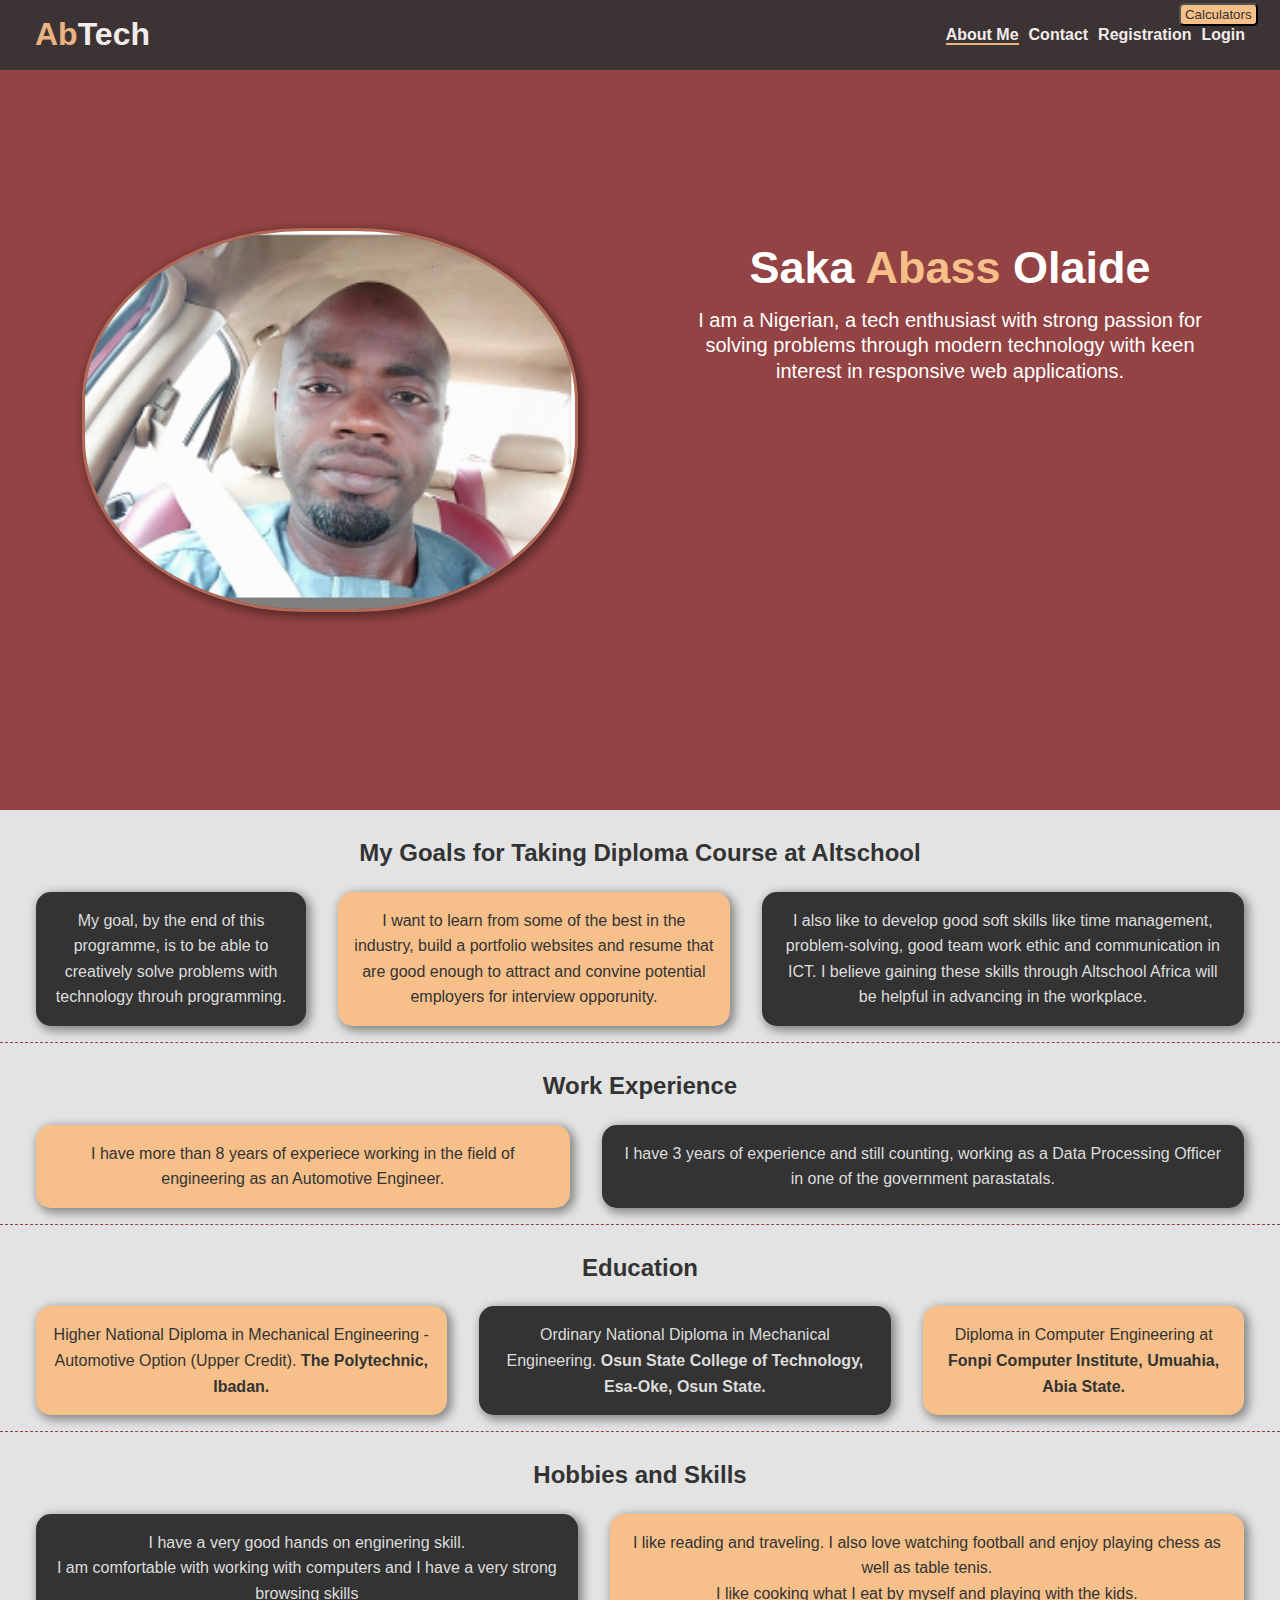
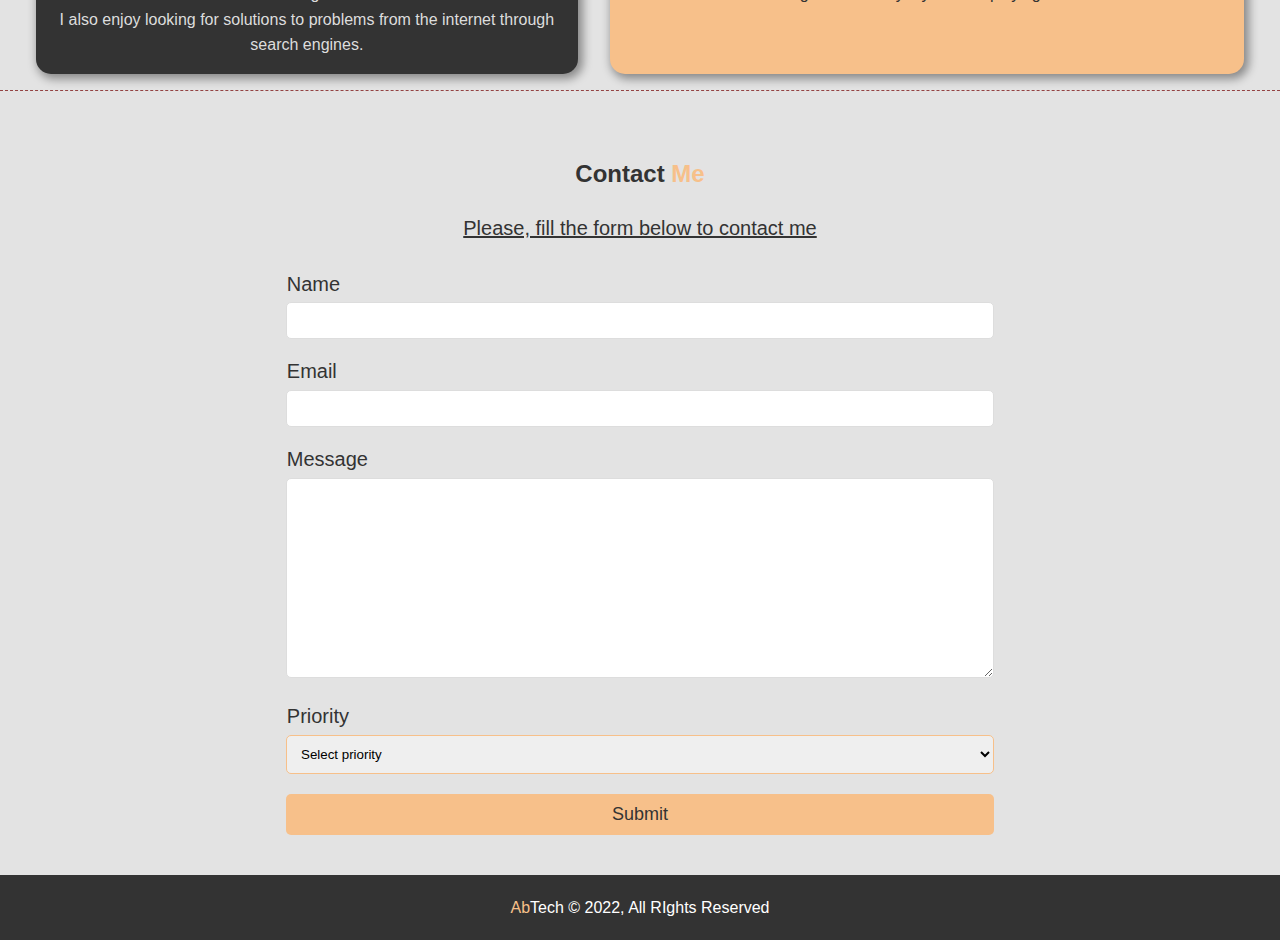
<file: index.html>
<!DOCTYPE html>
<html lang="en">

<head>
   <meta charset="UTF-8">
   <meta http-equiv="X-UA-Compatible" content="IE=edge">
   <meta name="viewport" content="width=device-width, initial-scale=1.0">
   <link rel="stylesheet" href="style.css">
   <title>About Me</title>
</head>

<!-- nav & introduction -->

<body>
   <a href="calculator.html"><button id="calculator">Calculators</button></a>
   <div id="home">
      <header class="head">
         <div id="navbar" class="navbar top">
            <h1 class="logo">
               <a href="index.html" id="hover-logo"><span class="text-pry">Ab</span>Tech</a>
            </h1>
            <nav>
               <ul>
                  <li><a href="#home" class="current">About Me</a></li>
                  <li><a href="#contact-form">Contact</a></li>
                  <li><a href="registration.html">Registration</a></li>
                  <li><a href="login.html">Login</a></li>
               </ul>
            </nav>
         </div>
         <section class="description">
            <div class="description-flex">
               <div class="flex-image"><img src="myimg.png" alt="my image"></div>
               <div class="flex-content">
                  <h1 id="myname">Saka <span class="text-pry"> Abass</span> Olaide</h1>
                  <p id="p-intro">I am a Nigerian, a tech enthusiast with strong passion for solving problems through
                     modern technology with keen interest in responsive web applications.</p>
               </div>
            </div>
         </section>
      </header>

      <main>
         <!-- goals -->
         <section class="section">
            <h2>My Goals for Taking Diploma Course at Altschool</h2>
            <div class="experience">
               <div class="div-p bg-sec-color">
                  <p>My goal, by the end of this programme, is to be able to creatively solve problems with technology
                     throuh
                     programming.</p>
               </div>
               <div class="bg-pry-color div-p">
                  <p>I want to learn from some of the best in the industry, build a portfolio websites and resume that
                     are
                     good enough to attract and convine potential employers for interview opporunity.</p>
               </div>
               <div class="div-p bg-sec-color">
                  <p>I also like to develop good soft skills like time management, problem-solving, good team work ethic
                     and
                     communication in ICT. I believe gaining these skills through Altschool Africa will be helpful in
                     advancing
                     in the workplace.</p>
               </div>
            </div>
         </section>

         <!-- work experience -->
         <section class="section">
            <h2>Work Experience</h2>
            <div class="experience">
               <div class="div-p bg-pry-color">
                  <p>I have more than 8 years of experiece working in the field of engineering as an Automotive
                     Engineer.
                  </p>
               </div>
               <div class="div-p bg-sec-color">
                  <p>I have 3 years of experience and still counting, working as a Data Processing Officer in one of the
                     government parastatals.</p>
               </div>
            </div>
         </section>

         <!-- education -->
         <section class="section">
            <h2>Education</h2>
            <div class="experience">
               <div class="div-p bg-pry-color">
                  <p>Higher National Diploma in Mechanical Engineering - Automotive Option (Upper Credit).<span
                        class="poly"> The Polytechnic, Ibadan.</span></p>
               </div>
               <div class="bg-sec-color div-p">
                  <p>Ordinary National Diploma in Mechanical Engineering.<span class="poly"> Osun State College of
                        Technology, Esa-Oke, Osun State.</p>
               </div>
               <div class="div-p bg-pry-color">
                  <p>Diploma in Computer Engineering at<span class="poly"> Fonpi Computer Institute, Umuahia, Abia
                        State.
                  </p>
               </div>
            </div>
         </section>

         <!-- hobbies and skills -->
         <section class="section section1">
            <h2>Hobbies and Skills</h2>
            <div class="experience">
               <div class="div-p bg-sec-color">
                  <p>I have a very good hands on enginering skill.</p>
                  <p>I am comfortable with working with computers and I have a very strong browsing skills</p>
                  <p>I also enjoy looking for solutions to problems from the internet through search engines.</p>
               </div>
               <div class="div-p bg-pry-color">
                  <p>I like reading and traveling. I also love watching football and enjoy playing chess as well as
                     table
                     tenis.</p>
                  <p>I like cooking what I eat by myself and playing with the kids.</p>
               </div>
            </div>
         </section>


         <!-- contact form -->
         <section id="contact-form" class="form-padding">
            <h2 class="header_prt">Contact <span class="text-pry">Me</span></h2>
            <p id="contact-p">Please, fill the form below to contact me</p>
            <div class="container">
               <form>
                  <div class="form-group">
                     <label for="name">Name</label>
                     <input type="text" name="name" id="name">
                  </div>
                  <div class="form-group">
                     <label for="email">Email</label>
                     <input type="email" name="email" id="email">
                  </div>
                  <div class="form-group">
                     <label for="message">Message</label>
                     <textarea name="message" id="message"></textarea>
                  </div>
                  <div class="form-group">
                     <label for="priority">Priority</label>
                     <select name="priority" id="priority">
                        <option value="dash">Select priority</option>
                        <option value="business">High</option>
                        <option value="casual">Intermediate</option>
                        <option value="others">Low</option>
                     </select>
                  </div>
                  <button type="submit" id="contact-btn" class="btn btn-pry">Submit</button>
               </form>
            </div>
         </section>

         <div class="clr"></div>
         <footer id="main-footer">
            <p><span class="text-pry">Ab</span>Tech &copy; 2022, All RIghts Reserved</p>
         </footer>
      </main>
   </div>

   </div>
</body>

</html>

</html>
</file>
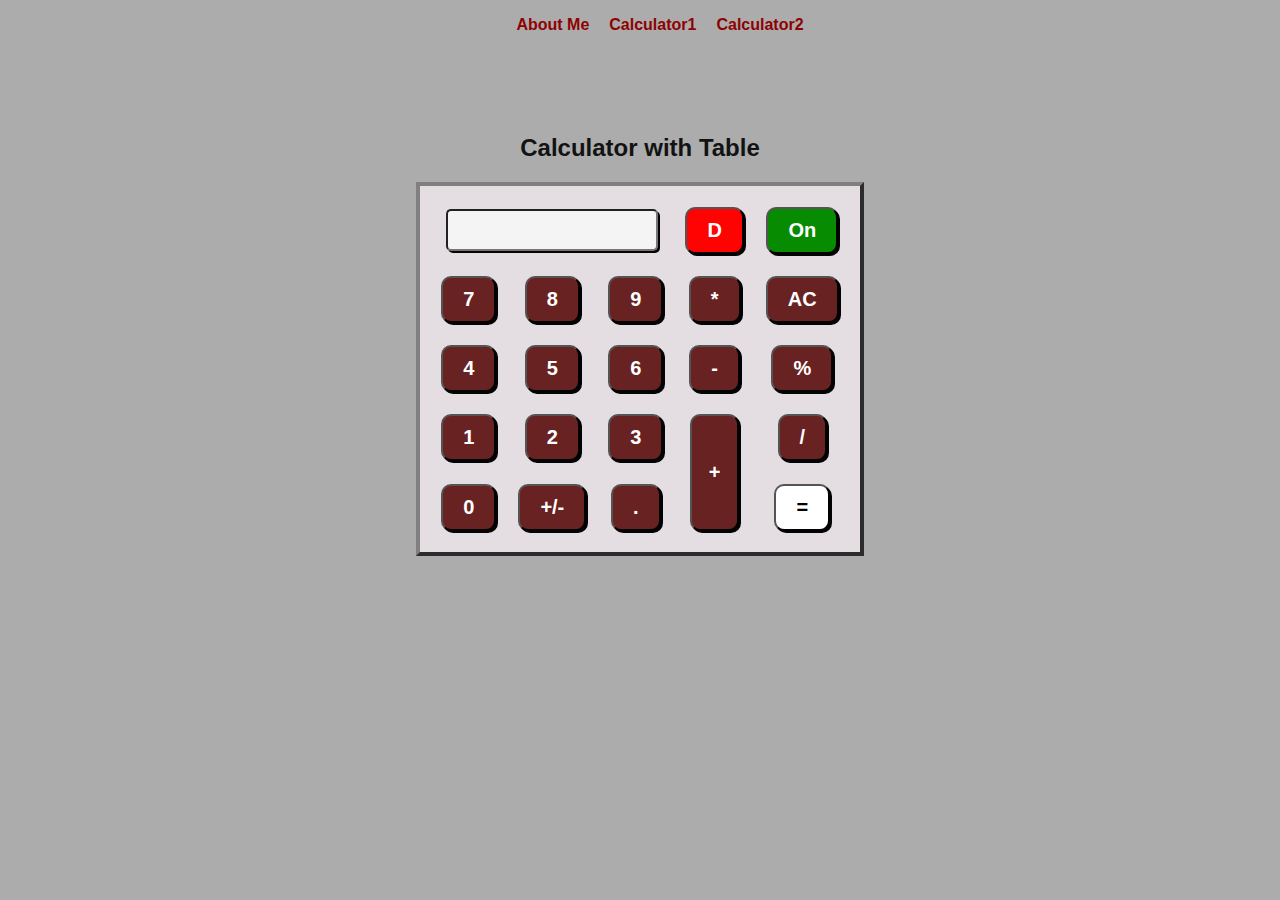
<file: calculator.html>
<!DOCTYPE html>
<html lang="en">

<head>
   <meta charset="UTF-8">
   <meta http-equiv="X-UA-Compatible" content="IE=edge">
   <meta name="viewport" content="width=device-width, initial-scale=1.0">
   <style>
      h2 {
         text-align: center;
         color: #121212;
      }

      body {
         font-family: Arial, Helvetica, sans-serif;
         background: #acacac;
      }

      ul {
         display: flex;
         margin-bottom: 100px;
         list-style: none;
         justify-content: center;
      }

      ul li {
         padding: 0px 10px;
      }

      a {
         text-decoration: none;
         color: #8f0202;
         font-weight: bold;
      }

      #answer-box {
         width: 200px;
         height: 30px;
         font-size: 30px;
      }

      table {
         background: #e4dde1;
      }

      table input {
         background: #f4f4f4;
      }

      td {
         text-align: center;
         border: none;
      }

      button {
         padding: 10px 20px;
         font-weight: bold;
         font-size: 20px;
         background-color: #692222;
         color: #fff;
         border-radius: 10px;
         box-shadow: 2px 2px #030303;
      }

      button:hover {
         opacity: 0.7;
      }

      #plus {
         padding: 45px 17px;
      }

      input {
         border-radius: 5px;
         padding: 4px;
         box-shadow: 2px 2px #030303;
      }

      #d-btn {
         background: #ff0303;
         color: #fff;
         box-shadow: 2px 2px #030303;
      }

      #on {
         background: #078b00;
         color: #fff;
         box-shadow: 2px 2px #030303;
      }

      #equal {
         background: #fff;
         color: #000;
      }
   </style>

   <title>Basic Calculator</title>
</head>

<body id="home">
   <div>
      <ul>
         <li><a href="index.html">About Me</a></li>
         <li><a href="#home">Calculator1</a></li>
         <li><a href="calculator_by_flex.html">Calculator2</a></li>
      </ul>
   </div>
   <div>
      <h2 id="home">Calculator with Table</h2>

      <table border="4px" width="300px" cellspacing="20px" align="center" style="font-weight: bold;">

         <tr>
            <td colspan="3" style="border: 0px">
               <input type="text" id="answer-box">
            </td>

            <td><button id="d-btn">D</button></td>
            <td><button id="on">On</button></td>
         </tr>

         <tr>
            <td><button>7</button></td>
            <td><button>8</button></td>
            <td><button>9</button></td>
            <td><button>*</button></td>
            <td><button>AC</button></td>
         </tr>

         <tr>
            <td><button>4</button></td>
            <td><button>5</button></td>
            <td><button>6</button></td>
            <td><button>-</button></td>
            <td><button>%</button></td>
         </tr>

         <tr>
            <td><button>1</button></td>
            <td><button>2</button></td>
            <td><button>3</button></td>
            <td rowspan="2"><button id="plus">+</button></td>
            <td><button>/</button></td>
         </tr>
         <tr>
            <td><button>0</button></td>
            <td><button>+/-</button></td>
            <td><button>.</button></td>
            <td><button id="equal">=</button></td>
         </tr>
      </table>
   </div>
</body>

</html>
</file>
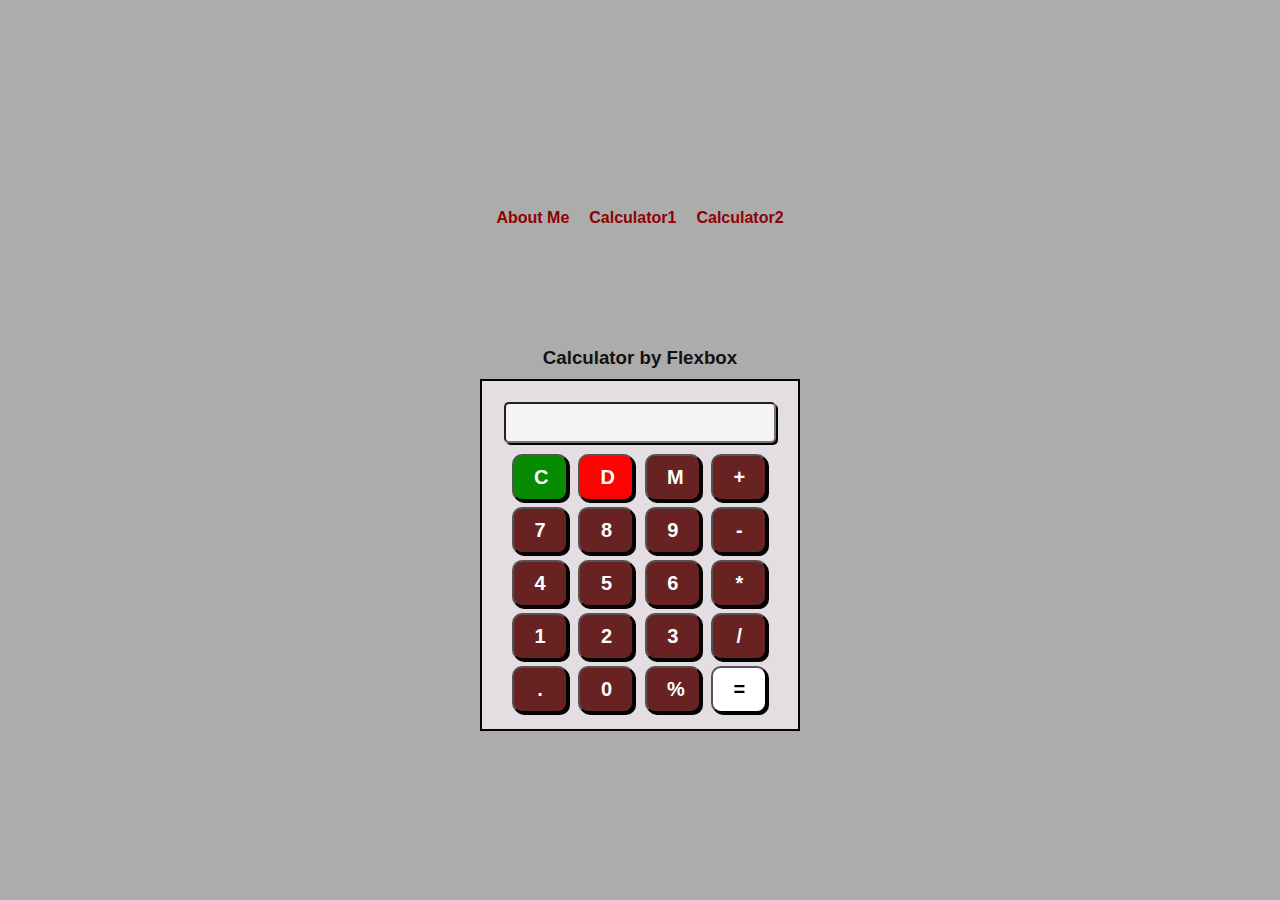
<file: calculator_by_flex.html>
<!DOCTYPE html>
<html lang="en">

<head>
   <meta charset="UTF-8">
   <meta http-equiv="X-UA-Compatible" content="IE=edge">
   <meta name="viewport" content="width=device-width, initial-scale=1.0">
   <title>Calculator</title>
   <link rel="stylesheet" href="style_calculator.css">
</head>

<body>
   <div>
      <ul>
         <li><a href="index.html">About Me</a></li>
         <li><a href="calculator.html">Calculator1</a></li>
         <li><a href="#by_flex.html">Calculator2</a></li>
      </ul>
   </div>

   <h3 id="by_flex">Calculator by Flexbox</h3>
   <div class="container">
      <form class="calculator" name="calculator">
         <input class="value" type="text" name="text" readonly="">
         <div class="container2">
            <div class="one">
               <button value="c" id="on">C</button>
               <button value="/" id="d-btn">D</button>
               <button value="*">M</button>
               <button value="7">+</button>
            </div>
            
            <div>
               <button value="8">7</button>
               <button value="9">8</button>
               <button value="-">9</button>
               <button value="4">-</button>
            </div>
            
            <div>
               <button value="5">4</button>
               <button value="6">5</button>
               <button value="+">6</button>
               <button value="3">*</button>
            </div>
            
            <div>
               <button value="2">1</button>
               <button value="1">2</button>
               <button value="0">3</button>
               <button value="00">/</button>
            </div>
            
            <div>
               <button value=".">.</button>
               <button value="=">0</button>
               <button value="=">%</button>
               <button value="=" id="equal">=</button>
            </div>
         </div>
      </form>
   </div>
</body>

</html>
</file>
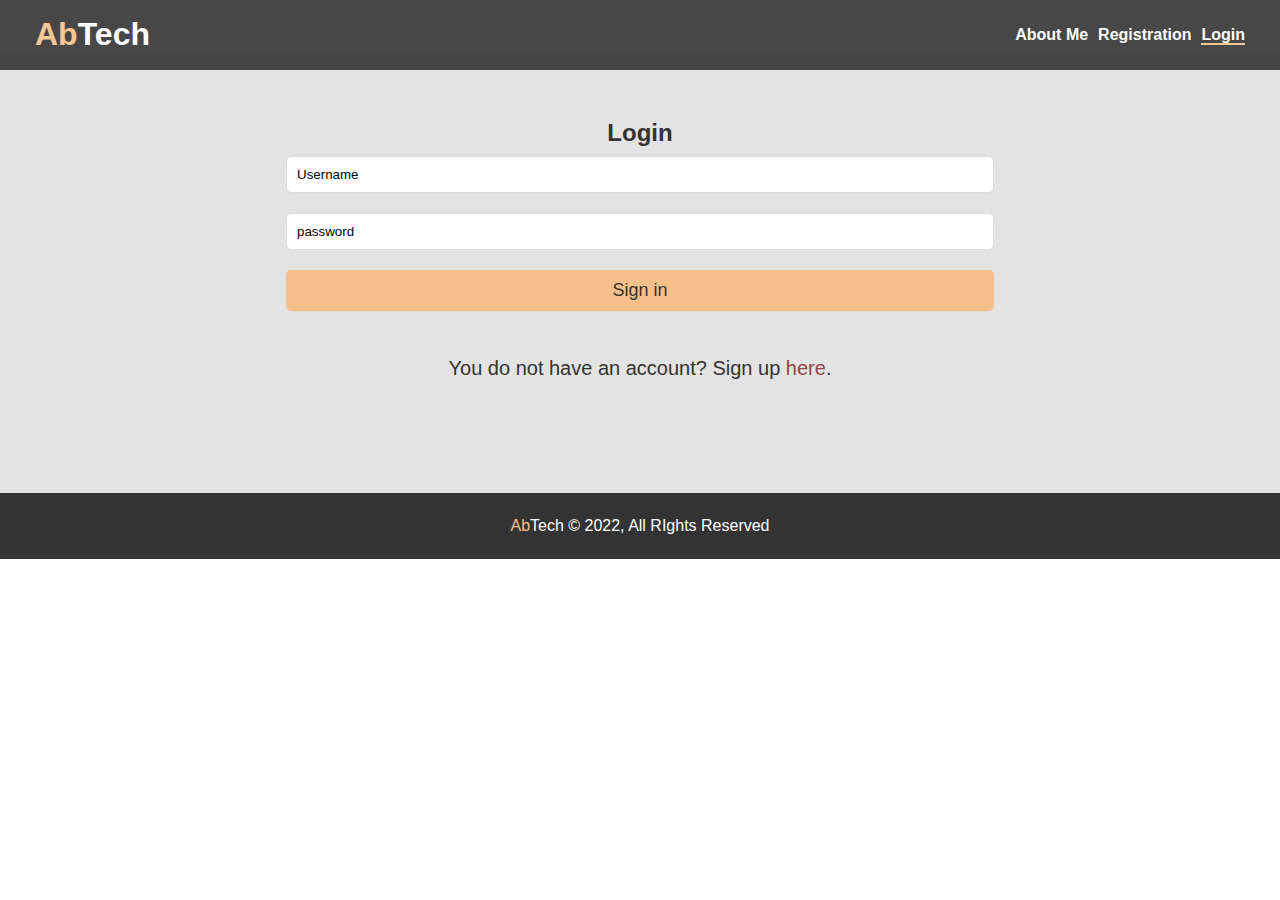
<file: login.html>
<!DOCTYPE html>
<html lang="en">

<head>
   <meta charset="UTF-8">
   <meta http-equiv="X-UA-Compatible" content="IE=edge">
   <meta name="viewport" content="width=device-width, initial-scale=1.0">

   <link rel="stylesheet" href="style.css">
   <title>Login Page</title>
</head>

<body id="login">
   <header>
      <div id="navbar" class="navbar top">
         <h1 class="logo">
            <a href="index.html"><span class="text-pry">Ab</span>Tech</a>
         </h1>
         <nav>
            <ul>
               <li><a href="index.html">About Me</a></li>
               <li><a href="registration.html">Registration</a></li>
               <li><a href="#login" class="current">Login</a></li>
            </ul>
         </nav>
      </div>
   </header>


   <main>
      <section id="contact-form" class="form-padding low">
         <h2 class="header_prt">Login</h2>
         <div class="container">
            <form>
               <div class="form-group">
                  <input type="text" name="name" placeholder="Username" required>
               </div>
               <div class="form-group">
                  <input type="password" name="password" placeholder="password" required>
               </div>
               <button type="submit" id="contact-btn" class="btn btn-pry">Sign in</button>
               <br><br>
               <p id="already">You do not have an account? Sign up<a href="registration.html"> here</a>.</p>
            </form>
         </div>
      </section>
      <br><br>
      <footer id="main-footer">
         <p><span class="text-pry">Ab</span>Tech &copy; 2022, All RIghts Reserved</p>
      </footer>
      </footer>
   </main>
</body>

</html>
</file>
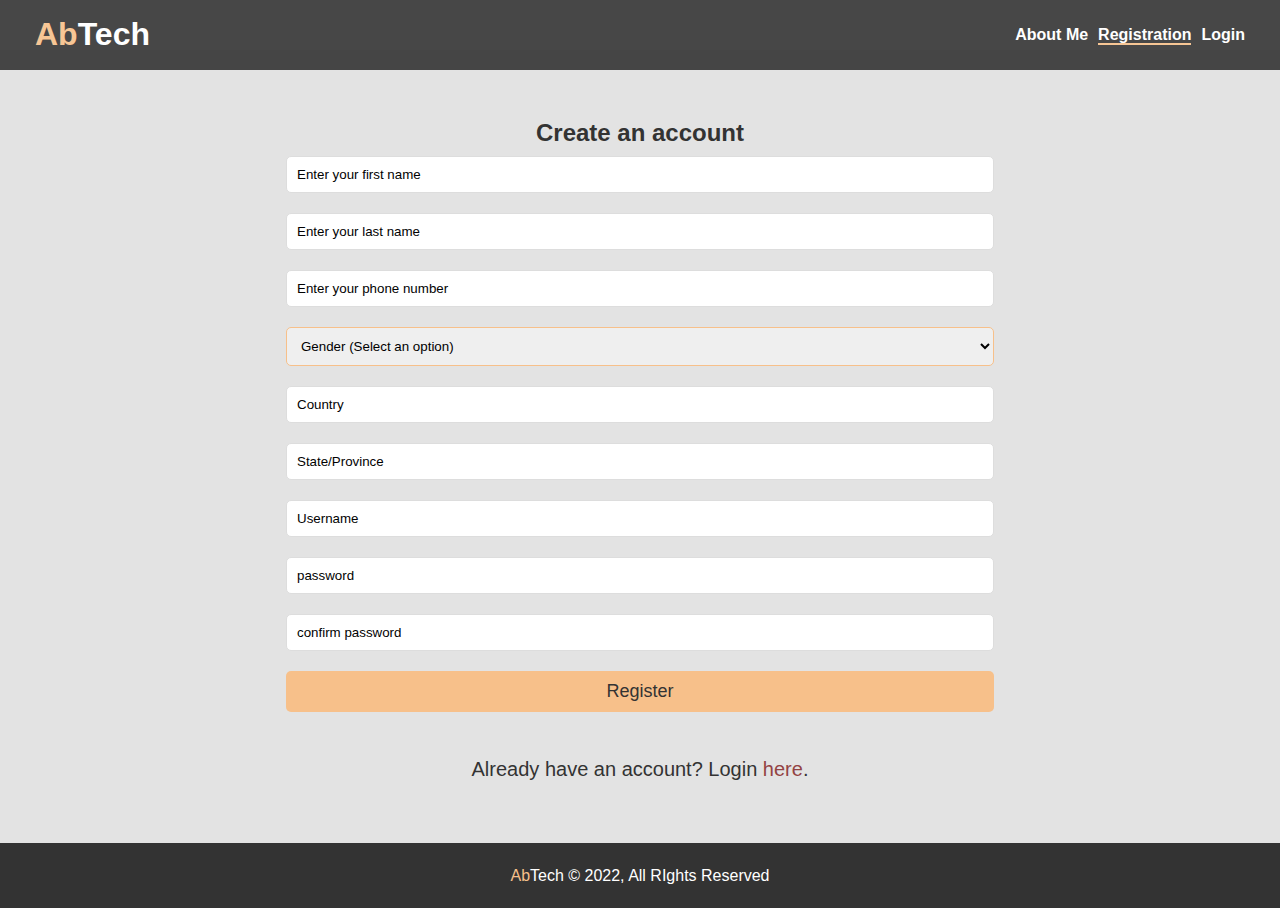
<file: registration.html>
<!DOCTYPE html>
<html lang="en">

<head>
   <meta charset="UTF-8">
   <meta http-equiv="X-UA-Compatible" content="IE=edge">
   <meta name="viewport" content="width=device-width, initial-scale=1.0">

   <link rel="stylesheet" href="style.css">
   <title>Registration Page</title>
</head>

<body id="registration">
   <header>
      <div id="navbar" class="navbar top">
         <h1 class="logo">
            <a href="index.html"><span class="text-pry">Ab</span>Tech</a>
         </h1>
         <nav>
            <ul>
               <li><a href="index.html">About Me</a></li>
               <li><a href="#registration" class="current">Registration</a></li>
               <li><a href="login.html">Login</a></li>
            </ul>
         </nav>
      </div>
   </header>

   <main>
      <section id="contact-form" class="form-padding low">
         <h2 class="header_prt">Create an account</h2>
         <div class="container">
            <form>
               <div class="form-group">
                  <input type="text" name="name" placeholder="Enter your first name" required>
               </div>
               <div class="form-group">
                  <input type="text" name="name" placeholder="Enter your last name" required>
               </div>
               <div class="form-group">
                  <input type="tel" name="name" placeholder="Enter your phone number" required>
               </div>
               <div class="form-group">
                  <select name="priority" id="priority" required>
                     <option value="gender">Gender (Select an option)</option>
                     <option value="male">Male</option>
                     <option value="female">Female</option>
                     <option value="others">I prefer not to say </option>
                  </select>
               </div>
               <div class="form-group">
                  <input type="text" name="name" placeholder="Country" required>
               </div>
               <div class="form-group">
                  <input type="text" name="name" placeholder="State/Province" required>
               </div>
               <div class="form-group">
                  <input type="text" name="name" placeholder="Username" required>
               </div>
               <div class="form-group">
                  <input type="password" name="password" placeholder="password" required>
               </div>
               <div class="form-group">
                  <input type="password" name="password" placeholder="confirm password" required>
               </div>
               <button type="submit" id="contact-btn" class="btn btn-pry">Register</button>
               <br><br>
               <p id="already">Already have an account? Login<a href="login.html"> here</a>.</p>
            </form>
         </div>
      </section>
      <footer id="main-footer">
         <p><span class="text-pry">Ab</span>Tech &copy; 2022, All RIghts Reserved</p>
      </footer>
      </footer>
   </main>

</body>

</html>
</file>
<file: style_calculator.css>
* {
   margin: 0;
   padding: 0;
   box-sizing: border-box;
   font-family: Arial, Helvetica, sans-serif
}

body {
   display: flex;
   flex-direction: column;
   justify-content: center;
   align-items: center;
   min-height: 100vh;
   background: #acacac;
}

ul {
   display: flex;
   margin-bottom: 100px;
  margin-top: 20px;
   list-style: none;
}

ul li {
   padding: 0px 10px;
   margin: 20px auto;
}

a {
   text-decoration: none;
   color: #8f0202;
   font-weight: bold;
}

h3 {
   color: #121212;
   margin-bottom: 10px;
}

.container {
   background: #e4dde1;
   width: 20rem;
   display: grid;
   height: 22rem;
   justify-content: center;
   align-content: center;
   border: 2px solid;
}

.container2 {
   width: 17rem;
   padding: 0 5px;
}

.value {
   background: #f4f4f4;
   width: 100%;
   height: 2.6rem;
   margin: 8px 0px;
}

button {
   padding: 10px 20px;
   font-weight: bold;
   font-size: 20px;
   background-color: #692222;
   color: #fff;
   border-radius: 10px;
   box-shadow: 2px 2px #030303;
   margin: 3px;
   width: 3.5rem;
}

button:hover {
   opacity: 0.7;
}

#plus {
   padding: 45px 17px;
}

input {
   border-radius: 5px;
   padding: 4px;
   box-shadow: 2px 2px #030303;
}

#d-btn {
   background: #ff0303;
   color: #fff;
   box-shadow: 2px 2px #030303;
}

#on {
   background: #078b00;
   color: #fff;
   box-shadow: 2px 2px #030303;
}

#equal {
   background: #fff;
   color: #000;
}
</file>
<file: style.css>
/* Reset */
* {
   margin: 0;
   padding: 0;
   box-sizing: border-box;
}

#calculator {
   position: fixed;
   right: 0;
   background: #f7c08a;
   color: #333;
   font-weight: 500;
   border-radius: 5px;
   margin: 0.2rem 1.4rem;
   z-index: 10;
   padding: 2px 4px;
   cursor: pointer;
}

#calculator:hover {
   opacity: 0.9;
}

/* main styling */
main {
   background: #e3e3e3;
   height: 100%;
}

html, body {
   font-family: 'Segoe UI', Tahoma, Geneva, Verdana, sans-serif;
   line-height: 1.6em;
   color: #333;
}

ul {
   list-style: none;
}

a {
   color: #333;
   text-decoration: none;
}

h2 {
   padding: 30px 0 10px;
   text-align: center;
}

h3 {
   padding-bottom: 20px;
   padding-top: 10px;
}

img {
   width: 100%;
}


/* utilities */
.text-pry {
   color: #f7c08a;
}

.text-sec {
   color: #333;
}

.bg-pry-color {
   background: #f7c08a;
   color: #333;
}

.bg-sec-color {
   background: #333;
   color: #ddd;
}

.btn {
   display: inline-block;
   font-size: 18px;
   color: #333;
   background: #f7c08a;
   padding: 10px 30px;
   border: none;
   border-radius: 5px;
   cursor: pointer;
}


.btn-pry {
   background: #f7c08a;
   color: #333;
}

.btn-pry:hover {
   background: #333;
   color: #fff;
}

.btn-sec {
   background: #333;
   color: #fff;
}

.btn-sec:hover {
   background: #f7c08a;
   color: #333;
}

.clr {
   clear: both;
}

/* navbar */
.navbar {
   display: flex;
   align-items: center;
   justify-content: space-between;
   background-color: #333;
   color: #fff;
   opacity: 0.9;
   width: 100%;
   height: 70px;
   position: fixed;
   top: 0px;
   padding: 0 30px;
   z-index: 5;
}

.navbar a {
   color: rgb(255, 255, 255);
   margin: 0px 5px;
   font-weight: bold;
}

.navbar a:hover {
   border-bottom: #f7c08a 2px solid;
}

#navbar ul li a:hover,
#navbar ul li a.current {
   border-bottom: #f7c08a 2px solid;
}

.navbar ul {
   display: flex;
}

.navbar .logo {
   font-weight: bold;
}


/* header */
#myname {
   /* padding: 0 20px 20px 0; */
   padding-bottom: 20px;
}

#p-intro {
   font-size: 20px;
}

.head {
   background: #934343;
   height: 90vh;
   color: #fff;
}

.head .description {
   display: flex;
   flex-direction: column;
   align-items: center;
   justify-content: center;
   text-align: center;
   height: 100%;
   padding: 0 20px;
}

.head .description h1 {
   font-size: 45px;
   margin-top: 20px;
   line-height: 2.5rem;
}

.description img {
   display: flex;
   width: 80%;
   margin: 0 auto;
   border-radius: 45%;
   border: 3px solid #f7c18a50;
   box-shadow: 3px 3px 10px 2px rgba(0, 0, 0, 0.4);
}

.description-flex {
   display: flex;
   flex-flow: row wrap;
   margin-top: 30px;
   justify-content: center;
   text-align: center;
   width: 100%;
}

.description-flex .flex-image {
   flex: 1;
}

.description-flex .flex-content {
   flex: 1;
}

#p-intro {
   font-size: 20px;
   padding: 0 40px;
}


/* main */
.experience {
   display: flex;
   justify-content: center;
   text-align: center;
   height: 100%;
   padding: 0 20px;
   border-bottom: 1px dashed #934343;
}

.div-p {
   padding: 1rem;
   margin: 1rem;
   border-radius: 15px;
   box-shadow: 3px 3px 10px 2px rgba(0, 0, 0, 0.4);
}

.poly {
   font-weight: bold;
}

/* Contact Form */
#contact-form .form-group {
   margin-bottom: 20px;
}

#contact-form p {
   margin: 20px 0;
}

#contact-p {
   text-decoration: underline;
}

#contact-form label {
   display: block;
   margin-bottom: 5px;
   text-align: left;
   padding-left: 18.5vw;
}

#contact-form input,
#contact-form textarea,
#contact-form select {
   width: 60%;
   padding: 10px;
   border: 1px solid #ddd;
   border-radius: 5px;
}

#contact-form textarea {
   height: 200px;
}

#contact-form input:focus,
#contact-form textarea:focus,
#contact-form select {
   outline: none;
   border-color: #f7c08a;
}

#contact-btn {
   width: 60%;
}

.form-padding {
   padding: 40px 50px;
}

#contact-form .container {
   align-items: center;
   text-align: center;
   font-size: 20px;
}

#contact-form > h1,
#contact-form > p {
   text-align: center;
   padding-bottom: 10px;
   font-size: 20px;
}

/* footer */
#main-footer {
   background: #333;
   text-align: center;
   color: #fff;
   padding-top: 20px auto;
}

#main-footer p {
   padding: 20px;
}

/* registration&login */
#already a {
   color: #934343;
}

.low {
   margin-top: 50px;
}

::placeholder {
   color: #020202;
}

/* mobile */
@media(max-width: 768px) {
   .navbar {
      flex-direction: column;
      height: 150px;
      padding: 20px;
   }
   .description-flex {
      flex-direction: column;
      flex: 1;
      margin-top: 20vh;
   }
   .flex-image {
      padding-top: 10vh;
   }
   .experience {
      flex-direction: column;
   }
   .navbar ul {
      flex-direction: column;
      align-items: center;
   }
   
   #already {
      padding-bottom: 70px;
   }
   #navbar ul li a:hover,
   #navbar ul li a.current {
      border-bottom: #f7c08a 1px solid;
   }
   #hover-logo {
      border-bottom: none;
   }
   .flex-content {
      margin-top: 20vh;
      padding-bottom: 20px;
   }
   .head {
      height: 140vh;
   }
   #main-footer {
      margin-top: 5vh;
   }
   #calculator {
      margin: 0.2rem;
   }
  .header_prt {
    margin-top: 80px;
  }
}
</file>
